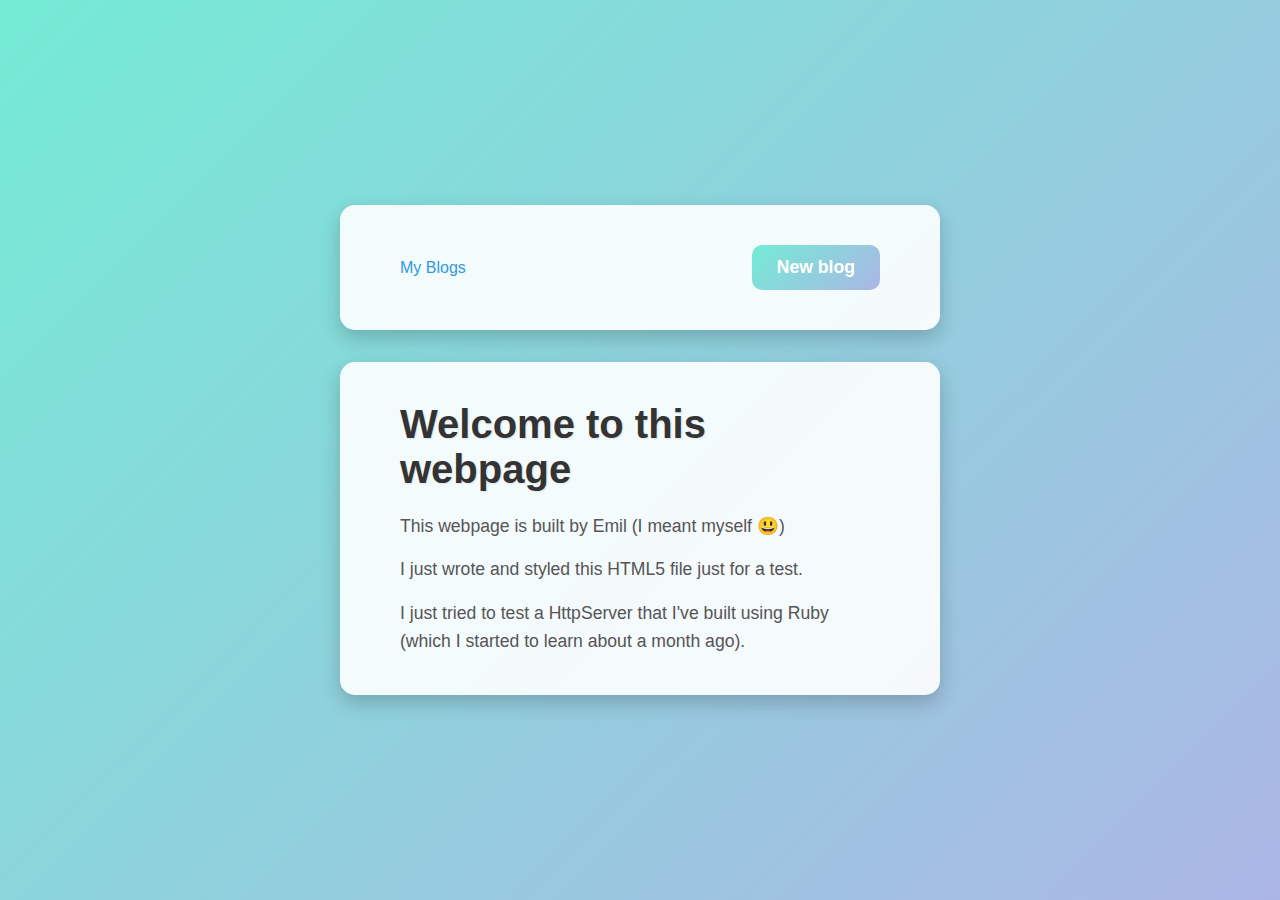
<file: tmp/www/index.html>
<!DOCTYPE html>
<html lang="en">
<head>
  <meta charset="UTF-8">
  <meta name="viewport" content="width=device-width, initial-scale=1.0">
  <link rel="stylesheet" href="./styles.css">
  <title>Home Page - Building my own HTTP Server</title>
</head>
<body>
  <div class="home-nav">
    <a href="/blogs">My Blogs</a>
    <a class="new_blog_btn" href="/new">New blog</a>
  </div>
  <div>
    <h1>Welcome to this webpage</h1>
    <p>This webpage is built by Emil (I meant myself 😃)</p>
    <p>I just wrote and styled this HTML5 file just for a test.</p>
    <p>I just tried to test a HttpServer that I've built using Ruby (which I started to learn about a month ago).</p>
  </div>
</body>
</html>
</file>
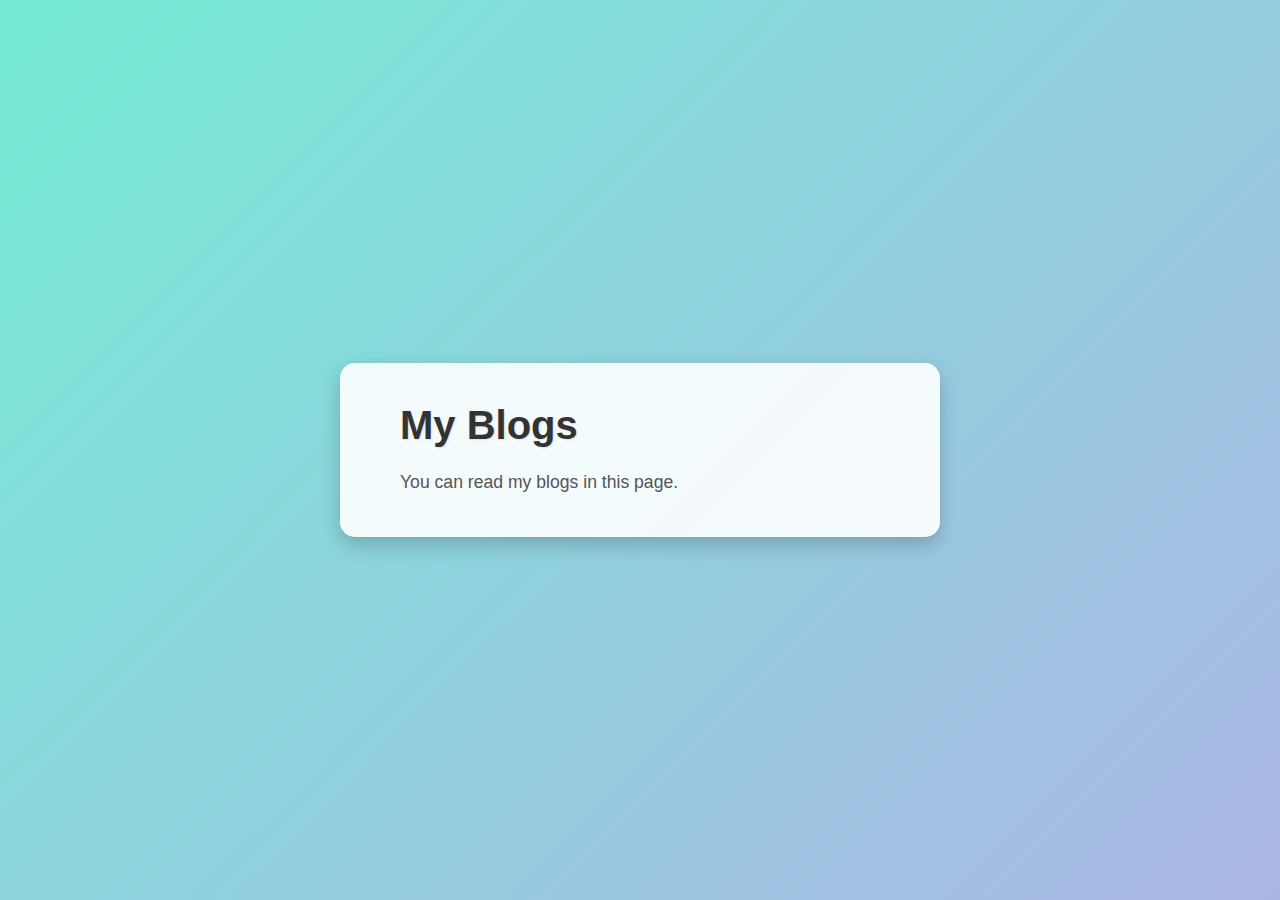
<file: tmp/www/blogs.html>
<!DOCTYPE html>
<html lang="en">
<head>
  <meta charset="UTF-8">
  <meta name="viewport" content="width=device-width, initial-scale=1.0">
  <link rel="stylesheet" href="styles.css">
  <title>Blogs - My own HttpServer</title>
</head>
<body>
  <div>
    <h1 class="not-found">My Blogs</h1>
    <p>You can read my blogs in this page.</p>
  </div>
</body>
</html>
</file>
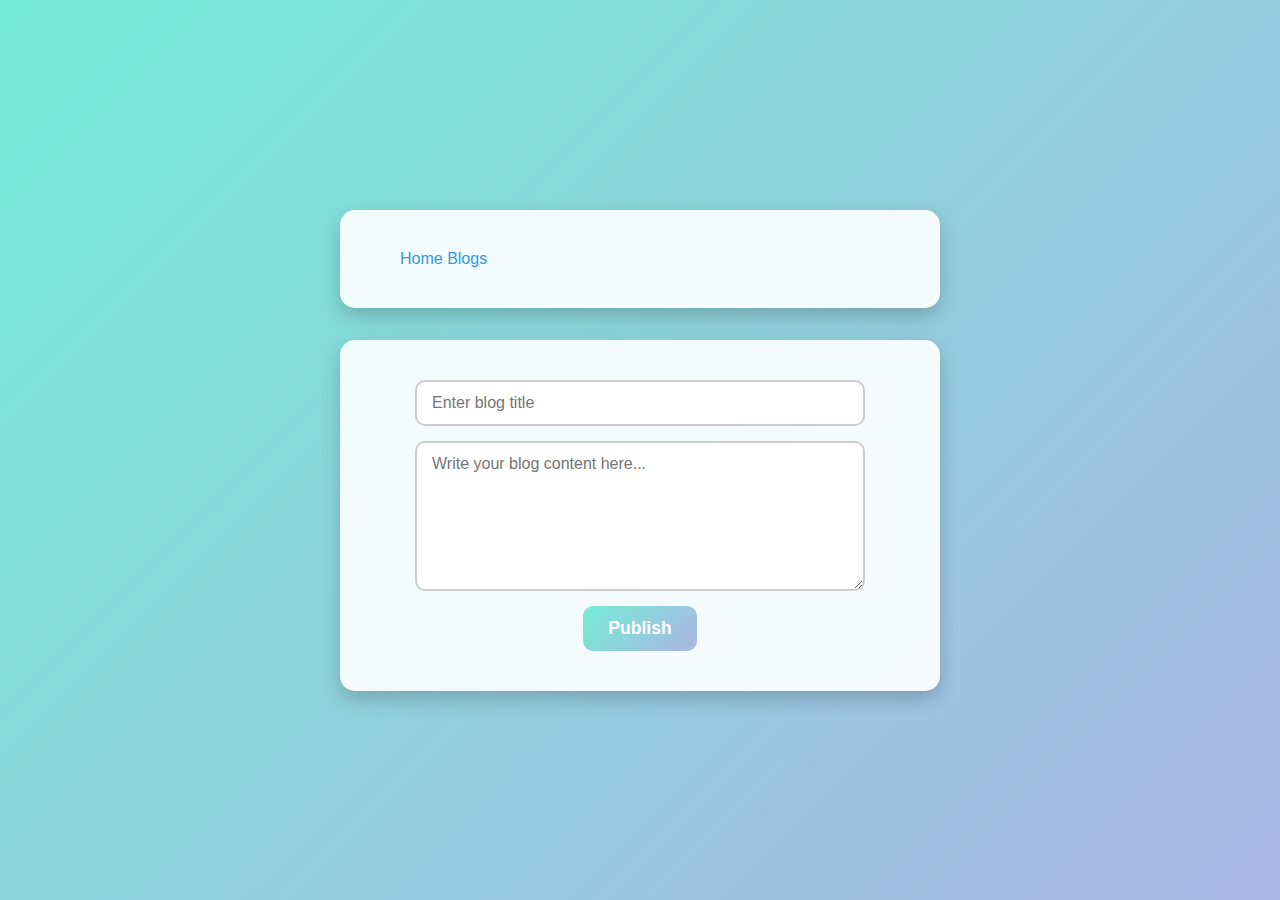
<file: tmp/www/new_blog.html>
<!DOCTYPE html>
<html lang="en">
<head>
  <meta charset="UTF-8">
  <meta name="viewport" content="width=device-width, initial-scale=1.0">
  <link rel="stylesheet" href="./styles.css">
  <title>New blog - Building my own HTTP Server</title>
</head>
<body>
  <div>
    <a href="/">Home</a>
    <a href="/blogs">Blogs</a>
  </div>
  <div>
    <form action="/" method="post" class="blog-form">
      <input type="text" name="title" placeholder="Enter blog title" required>
      <textarea name="content" placeholder="Write your blog content here..." required></textarea>
      <button type="submit">Publish</button>
    </form>
  </div>
</body>
</html>
</file>
<file: tmp/www/styles.css>
* {
  margin: 0;
  padding: 0;
  box-sizing: border-box;
}

body {
  padding: 3rem;
  font-family: 'Segoe UI', Tahoma, Geneva, Verdana, sans-serif;
  background: linear-gradient(135deg, #74ebd5, #ACB6E5);
  height: 100vh;
  display: flex;
  flex-direction: column;
  justify-content: center;
  align-items: center;
  gap: 2rem;
}

div {
  width: 100%;
  background-color: rgba(255, 255, 255, 0.9);
  padding: 40px 60px;
  border-radius: 15px;
  box-shadow: 0 8px 20px rgba(0, 0, 0, 0.2);
  max-width: 600px;
}

h1 {
  font-size: 2.5rem;
  color: #333;
  margin-bottom: 20px;
  text-shadow: 1px 1px 2px rgba(0,0,0,0.1);
}

p {
  font-size: 1.1rem;
  color: #555;
  line-height: 1.6;
  margin-bottom: 15px;
}

p:last-child {
  margin-bottom: 0;
}

a {
  color: #3498db;
  text-decoration: none;
  font-weight: 500;
  transition: all 0.3s ease;
}

a:hover {
  color: #1d6fa5;
  text-decoration: underline;
}

a:active {
  color: #0d3d66;
}

a:visited {
  color: #5a8ec2;
}


.blogs {
  display: flex;
  flex-direction: column;
  gap: 20px;
  width: 100%;
  max-width: 800px;
  margin: 0 auto;
  padding: 0 !important;
  box-shadow: none;
}

.blog {
  background-color: rgba(255, 255, 255, 0.95);
  padding: 20px 30px;
  border-radius: 12px;
  box-shadow: 0 6px 15px rgba(0, 0, 0, 0.15);
  text-align: left;
  display: flex;
  flex-direction: column;
  gap: 10px;
}

.blog h3 {
  font-size: 1.5rem;
  color: #333;
}

.blog p {
  font-size: 1rem;
  color: #555;
  line-height: 1.5;
}


.blog-form {
  display: flex;
  flex-direction: column;
  gap: 15px;
  align-items: center;
}

.blog-form input[type="text"],
.blog-form textarea {
  width: 100%;
  max-width: 450px;
  padding: 12px 15px;
  border: 2px solid #ccc;
  border-radius: 10px;
  font-size: 1rem;
  transition: all 0.3s ease;
  font-family: inherit;
}

.blog-form input[type="text"]:focus,
.blog-form textarea:focus {
  border-color: #74ebd5;
  outline: none;
  box-shadow: 0 0 8px rgba(116, 235, 213, 0.5);
}

.blog-form textarea {
  min-height: 150px;
  resize: vertical;
}

.blog-form button {
  background: linear-gradient(135deg, #74ebd5, #ACB6E5);
  border: none;
  color: #fff;
  font-size: 1.1rem;
  font-weight: 600;
  padding: 12px 25px;
  border-radius: 10px;
  cursor: pointer;
  transition: transform 0.2s ease, box-shadow 0.3s ease;
}

.blog-form button:hover {
  transform: translateY(-2px);
  box-shadow: 0 5px 12px rgba(0, 0, 0, 0.2);
}

.blog-form button:active {
  transform: translateY(0);
  box-shadow: none;
}

.home-nav {
  display: flex;
  justify-content: space-between;
  align-items: center;

  .new_blog_btn {
    background: linear-gradient(135deg, #74ebd5, #ACB6E5);
    border: none;
    color: #fff;
    font-size: 1.1rem;
    font-weight: 600;
    padding: 12px 25px;
    border-radius: 10px;
    cursor: pointer;
    transition: transform 0.2s ease, box-shadow 0.3s ease;
  }

  .new_blog_btn:hover {
    transform: translateY(-2px);
    box-shadow: 0 5px 12px rgba(0, 0, 0, 0.2);
    text-decoration: none;
  }

  .new_blog_btn:active {
    transform: translateY(0);
    box-shadow: none;
  }
}
</file>
